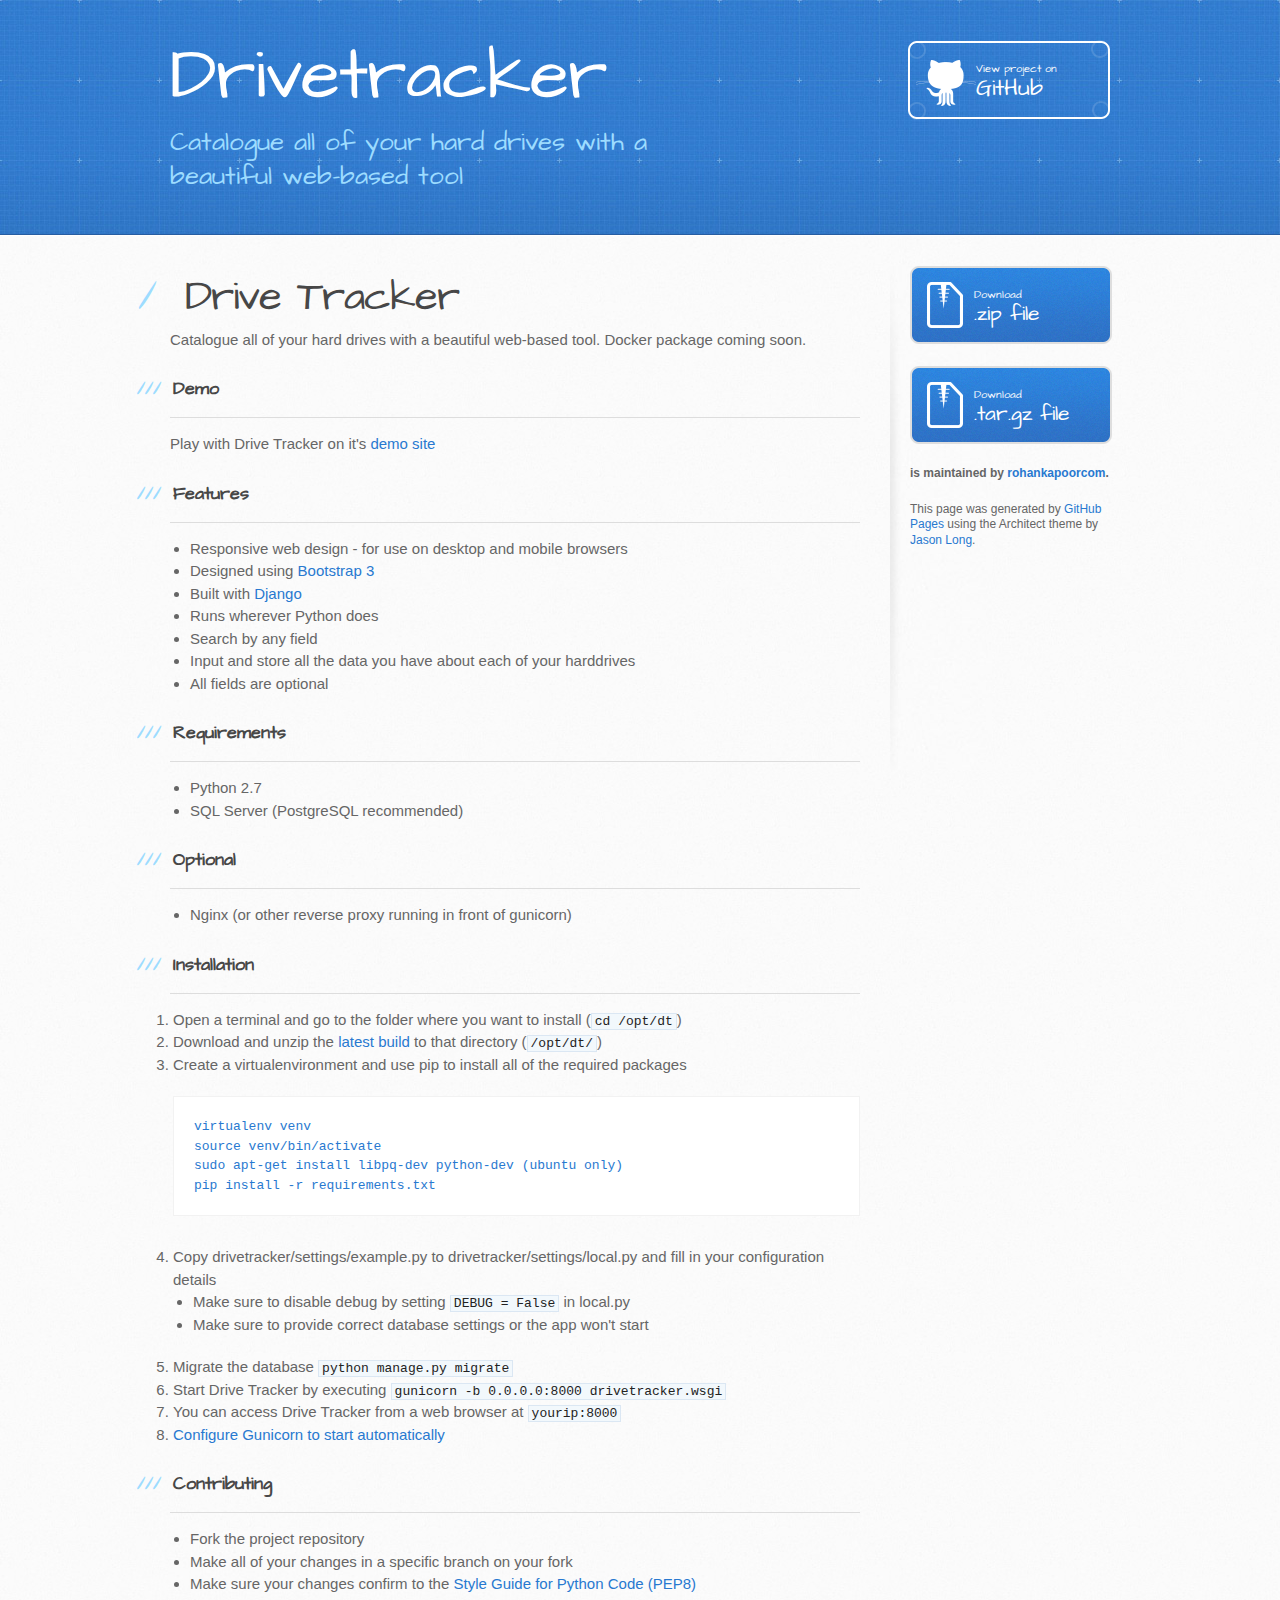
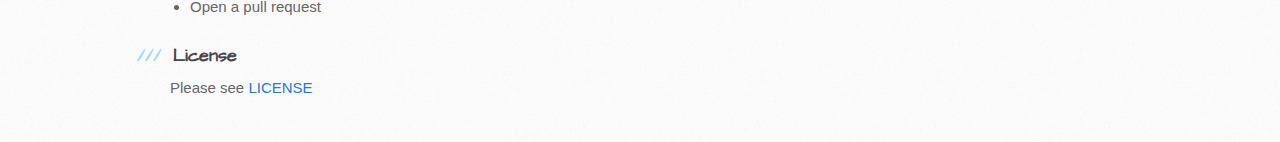
<file: index.html>
<!DOCTYPE html>
<html>
  <head>
    <meta charset='utf-8'>
    <meta http-equiv="X-UA-Compatible" content="chrome=1">
    <meta name="viewport" content="width=device-width, initial-scale=1, maximum-scale=1">
    <link href='https://fonts.googleapis.com/css?family=Architects+Daughter' rel='stylesheet' type='text/css'>
    <link rel="stylesheet" type="text/css" href="stylesheets/stylesheet.css" media="screen">
    <link rel="stylesheet" type="text/css" href="stylesheets/github-light.css" media="screen">
    <link rel="stylesheet" type="text/css" href="stylesheets/print.css" media="print">

    <!--[if lt IE 9]>
    <script src="//html5shiv.googlecode.com/svn/trunk/html5.js"></script>
    <![endif]-->

    <title>Drivetracker by rohankapoorcom</title>
  </head>

  <body>
    <header>
      <div class="inner">
        <h1>Drivetracker</h1>
        <h2>Catalogue all of your hard drives with a beautiful web-based tool</h2>
        <a href="https://github.com/rohankapoorcom/drivetracker" class="button"><small>View project on</small> GitHub</a>
      </div>
    </header>

    <div id="content-wrapper">
      <div class="inner clearfix">
        <section id="main-content">
          <h1>
<a id="drive-tracker" class="anchor" href="#drive-tracker" aria-hidden="true"><span aria-hidden="true" class="octicon octicon-link"></span></a>Drive Tracker</h1>

<p>Catalogue all of your hard drives with a beautiful web-based tool. Docker package coming soon.</p>

<h3>
<a id="demo" class="anchor" href="#demo" aria-hidden="true"><span aria-hidden="true" class="octicon octicon-link"></span></a>Demo</h3>

<hr>

<p>Play with Drive Tracker on it's <a href="https://drivetracker-demo.herokuapp.com">demo site</a></p>

<h3>
<a id="features" class="anchor" href="#features" aria-hidden="true"><span aria-hidden="true" class="octicon octicon-link"></span></a>Features</h3>

<hr>

<ul>
<li>Responsive web design - for use on desktop and mobile browsers</li>
<li>Designed using <a href="http://getbootstrap.com/">Bootstrap 3</a>
</li>
<li>Built with <a href="http://www.djangoproject.com/">Django</a>
</li>
<li>Runs wherever Python does</li>
<li>Search by any field</li>
<li>Input and store all the data you have about each of your harddrives</li>
<li>All fields are optional</li>
</ul>

<h3>
<a id="requirements" class="anchor" href="#requirements" aria-hidden="true"><span aria-hidden="true" class="octicon octicon-link"></span></a>Requirements</h3>

<hr>

<ul>
<li>Python 2.7</li>
<li>SQL Server (PostgreSQL recommended)</li>
</ul>

<h3>
<a id="optional" class="anchor" href="#optional" aria-hidden="true"><span aria-hidden="true" class="octicon octicon-link"></span></a>Optional</h3>

<hr>

<ul>
<li>Nginx (or other reverse proxy running in front of gunicorn)</li>
</ul>

<h3>
<a id="installation" class="anchor" href="#installation" aria-hidden="true"><span aria-hidden="true" class="octicon octicon-link"></span></a>Installation</h3>

<hr>

<ol>
<li>Open a terminal and go to the folder where you want to install (<code>cd /opt/dt</code>)</li>
<li>Download and unzip the <a href="https://github.com/rohankapoorcom/drivetracker/archive/master.zip">latest build</a> to that directory (<code>/opt/dt/</code>)</li>
<li>
<p>Create a virtualenvironment and use pip to install all of the required packages</p>

<pre><code>virtualenv venv
source venv/bin/activate
sudo apt-get install libpq-dev python-dev (ubuntu only)
pip install -r requirements.txt
</code></pre>
</li>
<li>Copy drivetracker/settings/example.py to drivetracker/settings/local.py and fill in your configuration details

<ul>
<li>Make sure to disable debug by setting <code>DEBUG = False</code> in local.py</li>
<li>Make sure to provide correct database settings or the app won't start</li>
</ul>
</li>
<li>Migrate the database <code>python manage.py migrate</code>
</li>
<li>Start Drive Tracker by executing <code>gunicorn -b 0.0.0.0:8000 drivetracker.wsgi</code>
</li>
<li>You can access Drive Tracker from a web browser at <code>yourip:8000</code>
</li>
<li><a href="http://docs.gunicorn.org/en/stable/deploy.html">Configure Gunicorn to start automatically</a></li>
</ol>

<h3>
<a id="contributing" class="anchor" href="#contributing" aria-hidden="true"><span aria-hidden="true" class="octicon octicon-link"></span></a>Contributing</h3>

<hr>

<ul>
<li>Fork the project repository</li>
<li>Make all of your changes in a specific branch on your fork</li>
<li>Make sure your changes confirm to the <a href="http://python.org/dev/peps/pep-0008/">Style Guide for Python Code (PEP8)</a>
</li>
<li>Open a pull request</li>
</ul>

<h3>
<a id="license" class="anchor" href="#license" aria-hidden="true"><span aria-hidden="true" class="octicon octicon-link"></span></a>License</h3>

<p>Please see <a href="https://github.com/rohankapoorcom/drivetracker/blob/master/LICENSE">LICENSE</a></p>
        </section>

        <aside id="sidebar">
          <a href="https://github.com/rohankapoorcom/drivetracker/zipball/master" class="button">
            <small>Download</small>
            .zip file
          </a>
          <a href="https://github.com/rohankapoorcom/drivetracker/tarball/master" class="button">
            <small>Download</small>
            .tar.gz file
          </a>

          <p class="repo-owner"><a href="https://github.com/rohankapoorcom/drivetracker"></a> is maintained by <a href="https://github.com/rohankapoorcom">rohankapoorcom</a>.</p>

          <p>This page was generated by <a href="https://pages.github.com">GitHub Pages</a> using the Architect theme by <a href="https://twitter.com/jasonlong">Jason Long</a>.</p>
        </aside>
      </div>
    </div>

  
  </body>
</html>
</file>
<file: stylesheets/github-light.css>
/*
The MIT License (MIT)

Copyright (c) 2015 GitHub, Inc.

Permission is hereby granted, free of charge, to any person obtaining a copy
of this software and associated documentation files (the "Software"), to deal
in the Software without restriction, including without limitation the rights
to use, copy, modify, merge, publish, distribute, sublicense, and/or sell
copies of the Software, and to permit persons to whom the Software is
furnished to do so, subject to the following conditions:

The above copyright notice and this permission notice shall be included in all
copies or substantial portions of the Software.

THE SOFTWARE IS PROVIDED "AS IS", WITHOUT WARRANTY OF ANY KIND, EXPRESS OR
IMPLIED, INCLUDING BUT NOT LIMITED TO THE WARRANTIES OF MERCHANTABILITY,
FITNESS FOR A PARTICULAR PURPOSE AND NONINFRINGEMENT. IN NO EVENT SHALL THE
AUTHORS OR COPYRIGHT HOLDERS BE LIABLE FOR ANY CLAIM, DAMAGES OR OTHER
LIABILITY, WHETHER IN AN ACTION OF CONTRACT, TORT OR OTHERWISE, ARISING FROM,
OUT OF OR IN CONNECTION WITH THE SOFTWARE OR THE USE OR OTHER DEALINGS IN THE
SOFTWARE.

*/

.pl-c /* comment */ {
  color: #969896;
}

.pl-c1      /* constant, markup.raw, meta.diff.header, meta.module-reference, meta.property-name, support, support.constant, support.variable, variable.other.constant */,
.pl-s .pl-v /* string variable */ {
  color: #0086b3;
}

.pl-e  /* entity */,
.pl-en /* entity.name */ {
  color: #795da3;
}

.pl-s .pl-s1 /* string source */,
.pl-smi      /* storage.modifier.import, storage.modifier.package, storage.type.java, variable.other, variable.parameter.function */ {
  color: #333;
}

.pl-ent /* entity.name.tag */ {
  color: #63a35c;
}

.pl-k /* keyword, storage, storage.type */ {
  color: #a71d5d;
}

.pl-pds              /* punctuation.definition.string, string.regexp.character-class */,
.pl-s                /* string */,
.pl-s .pl-pse .pl-s1 /* string punctuation.section.embedded source */,
.pl-sr               /* string.regexp */,
.pl-sr .pl-cce       /* string.regexp constant.character.escape */,
.pl-sr .pl-sra       /* string.regexp string.regexp.arbitrary-repitition */,
.pl-sr .pl-sre       /* string.regexp source.ruby.embedded */ {
  color: #183691;
}

.pl-v /* variable */ {
  color: #ed6a43;
}

.pl-id /* invalid.deprecated */ {
  color: #b52a1d;
}

.pl-ii /* invalid.illegal */ {
  background-color: #b52a1d;
  color: #f8f8f8;
}

.pl-sr .pl-cce /* string.regexp constant.character.escape */ {
  color: #63a35c;
  font-weight: bold;
}

.pl-ml /* markup.list */ {
  color: #693a17;
}

.pl-mh        /* markup.heading */,
.pl-mh .pl-en /* markup.heading entity.name */,
.pl-ms        /* meta.separator */ {
  color: #1d3e81;
  font-weight: bold;
}

.pl-mq /* markup.quote */ {
  color: #008080;
}

.pl-mi /* markup.italic */ {
  color: #333;
  font-style: italic;
}

.pl-mb /* markup.bold */ {
  color: #333;
  font-weight: bold;
}

.pl-md /* markup.deleted, meta.diff.header.from-file */ {
  background-color: #ffecec;
  color: #bd2c00;
}

.pl-mi1 /* markup.inserted, meta.diff.header.to-file */ {
  background-color: #eaffea;
  color: #55a532;
}

.pl-mdr /* meta.diff.range */ {
  color: #795da3;
  font-weight: bold;
}

.pl-mo /* meta.output */ {
  color: #1d3e81;
}
</file>
<file: stylesheets/print.css>
html, body, div, span, applet, object, iframe,
h1, h2, h3, h4, h5, h6, p, blockquote, pre,
a, abbr, acronym, address, big, cite, code,
del, dfn, em, img, ins, kbd, q, s, samp,
small, strike, strong, sub, sup, tt, var,
b, u, i, center,
dl, dt, dd, ol, ul, li,
fieldset, form, label, legend,
table, caption, tbody, tfoot, thead, tr, th, td,
article, aside, canvas, details, embed,
figure, figcaption, footer, header, hgroup,
menu, nav, output, ruby, section, summary,
time, mark, audio, video {
  padding: 0;
  margin: 0;
  font: inherit;
  font-size: 100%;
  vertical-align: baseline;
  border: 0;
}
/* HTML5 display-role reset for older browsers */
article, aside, details, figcaption, figure,
footer, header, hgroup, menu, nav, section {
  display: block;
}
body {
  line-height: 1;
}
ol, ul {
  list-style: none;
}
blockquote, q {
  quotes: none;
}
blockquote:before, blockquote:after,
q:before, q:after {
  content: '';
  content: none;
}
table {
  border-spacing: 0;
  border-collapse: collapse;
}
body {
  font-family: 'Helvetica Neue', Helvetica, Arial, serif;
  font-size: 13px;
  line-height: 1.5;
  color: #000;
}

a {
  font-weight: bold;
  color: #d5000d;
}

header {
  padding-top: 35px;
  padding-bottom: 10px;
}

header h1 {
  font-size: 48px;
  font-weight: bold;
  line-height: 1.2;
  color: #303030;
  letter-spacing: -1px;
}

header h2 {
  font-size: 24px;
  font-weight: normal;
  line-height: 1.3;
  color: #aaa;
  letter-spacing: -1px;
}
#downloads {
  display: none;
}
#main_content {
  padding-top: 20px;
}

code, pre {
  margin-bottom: 30px;
  font-family: Monaco, "Bitstream Vera Sans Mono", "Lucida Console", Terminal;
  font-size: 12px;
  color: #222;
}

code {
  padding: 0 3px;
}

pre {
  padding: 20px;
  overflow: auto;
  border: solid 1px #ddd;
}
pre code {
  padding: 0;
}

ul, ol, dl {
  margin-bottom: 20px;
}


/* COMMON STYLES */

table {
  width: 100%;
  border: 1px solid #ebebeb;
}

th {
  font-weight: 500;
}

td {
  font-weight: 300;
  text-align: center;
  border: 1px solid #ebebeb;
}

form {
  padding: 20px;
  background: #f2f2f2;

}


/* GENERAL ELEMENT TYPE STYLES */

h1 {
  font-size: 2.8em;
}

h2 {
  margin-bottom: 8px;
  font-size: 22px;
  font-weight: bold;
  color: #303030;
}

h3 {
  margin-bottom: 8px;
  font-size: 18px;
  font-weight: bold;
  color: #d5000d;
}

h4 {
  font-size: 16px;
  font-weight: bold;
  color: #303030;
}

h5 {
  font-size: 1em;
  color: #303030;
}

h6 {
  font-size: .8em;
  color: #303030;
}

p {
  margin-bottom: 20px;
  font-weight: 300;
}

a {
  text-decoration: none;
}

p a {
  font-weight: 400;
}

blockquote {
  padding: 0 0 0 30px;
  margin-bottom: 20px;
  font-size: 1.6em;
  border-left: 10px solid #e9e9e9;
}

ul li {
  padding-left: 20px;
  list-style-position: inside;
  list-style: disc;
}

ol li {
  padding-left: 3px;
  list-style-position: inside;
  list-style: decimal;
}

dl dd {
  font-style: italic;
  font-weight: 100;
}

footer {
  padding-top: 20px;
  padding-bottom: 30px;
  margin-top: 40px;
  font-size: 13px;
  color: #aaa;
}

footer a {
  color: #666;
}

/* MISC */
.clearfix:after {
  display: block;
  height: 0;
  clear: both;
  visibility: hidden;
  content: '.';
}

.clearfix {display: inline-block;}
* html .clearfix {height: 1%;}
.clearfix {display: block;}
</file>
<file: stylesheets/stylesheet.css>
/*! normalize.css v3.0.2 | MIT License | git.io/normalize */

/**
 * 1. Set default font family to sans-serif.
 * 2. Prevent iOS text size adjust after orientation change, without disabling
 *    user zoom.
 */

html {
  font-family: sans-serif; /* 1 */
  -webkit-text-size-adjust: 100%; /* 2 */
  -ms-text-size-adjust: 100%; /* 2 */
}

/**
 * Remove default margin.
 */

body {
  margin: 0;
}

/* HTML5 display definitions
   ========================================================================== */

/**
 * Correct `block` display not defined for any HTML5 element in IE 8/9.
 * Correct `block` display not defined for `details` or `summary` in IE 10/11
 * and Firefox.
 * Correct `block` display not defined for `main` in IE 11.
 */

article,
aside,
details,
figcaption,
figure,
footer,
header,
hgroup,
main,
menu,
nav,
section,
summary {
  display: block;
}

/**
 * 1. Correct `inline-block` display not defined in IE 8/9.
 * 2. Normalize vertical alignment of `progress` in Chrome, Firefox, and Opera.
 */

audio,
canvas,
progress,
video {
  display: inline-block; /* 1 */
  vertical-align: baseline; /* 2 */
}

/**
 * Prevent modern browsers from displaying `audio` without controls.
 * Remove excess height in iOS 5 devices.
 */

audio:not([controls]) {
  display: none;
  height: 0;
}

/**
 * Address `[hidden]` styling not present in IE 8/9/10.
 * Hide the `template` element in IE 8/9/11, Safari, and Firefox < 22.
 */

[hidden],
template {
  display: none;
}

/* Links
   ========================================================================== */

/**
 * Remove the gray background color from active links in IE 10.
 */

a {
  background-color: transparent;
}

/**
 * Improve readability when focused and also mouse hovered in all browsers.
 */

a:active,
a:hover {
  outline: 0;
}

/* Text-level semantics
   ========================================================================== */

/**
 * Address styling not present in IE 8/9/10/11, Safari, and Chrome.
 */

abbr[title] {
  border-bottom: 1px dotted;
}

/**
 * Address style set to `bolder` in Firefox 4+, Safari, and Chrome.
 */

b,
strong {
  font-weight: bold;
}

/**
 * Address styling not present in Safari and Chrome.
 */

dfn {
  font-style: italic;
}

/**
 * Address variable `h1` font-size and margin within `section` and `article`
 * contexts in Firefox 4+, Safari, and Chrome.
 */

h1 {
  margin: 0.67em 0;
  font-size: 2em;
}

/**
 * Address styling not present in IE 8/9.
 */

mark {
  color: #000;
  background: #ff0;
}

/**
 * Address inconsistent and variable font size in all browsers.
 */

small {
  font-size: 80%;
}

/**
 * Prevent `sub` and `sup` affecting `line-height` in all browsers.
 */

sub,
sup {
  position: relative;
  font-size: 75%;
  line-height: 0;
  vertical-align: baseline;
}

sup {
  top: -0.5em;
}

sub {
  bottom: -0.25em;
}

/* Embedded content
   ========================================================================== */

/**
 * Remove border when inside `a` element in IE 8/9/10.
 */

img {
  border: 0;
}

/**
 * Correct overflow not hidden in IE 9/10/11.
 */

svg:not(:root) {
  overflow: hidden;
}

/* Grouping content
   ========================================================================== */

/**
 * Address margin not present in IE 8/9 and Safari.
 */

figure {
  margin: 1em 40px;
}

/**
 * Address differences between Firefox and other browsers.
 */

hr {
  height: 0;
  -moz-box-sizing: content-box;
  box-sizing: content-box;
}

/**
 * Contain overflow in all browsers.
 */

pre {
  overflow: auto;
}

/**
 * Address odd `em`-unit font size rendering in all browsers.
 */

code,
kbd,
pre,
samp {
  font-family: monospace, monospace;
  font-size: 1em;
}

/* Forms
   ========================================================================== */

/**
 * Known limitation: by default, Chrome and Safari on OS X allow very limited
 * styling of `select`, unless a `border` property is set.
 */

/**
 * 1. Correct color not being inherited.
 *    Known issue: affects color of disabled elements.
 * 2. Correct font properties not being inherited.
 * 3. Address margins set differently in Firefox 4+, Safari, and Chrome.
 */

button,
input,
optgroup,
select,
textarea {
  margin: 0; /* 3 */
  font: inherit; /* 2 */
  color: inherit; /* 1 */
}

/**
 * Address `overflow` set to `hidden` in IE 8/9/10/11.
 */

button {
  overflow: visible;
}

/**
 * Address inconsistent `text-transform` inheritance for `button` and `select`.
 * All other form control elements do not inherit `text-transform` values.
 * Correct `button` style inheritance in Firefox, IE 8/9/10/11, and Opera.
 * Correct `select` style inheritance in Firefox.
 */

button,
select {
  text-transform: none;
}

/**
 * 1. Avoid the WebKit bug in Android 4.0.* where (2) destroys native `audio`
 *    and `video` controls.
 * 2. Correct inability to style clickable `input` types in iOS.
 * 3. Improve usability and consistency of cursor style between image-type
 *    `input` and others.
 */

button,
html input[type="button"], /* 1 */
input[type="reset"],
input[type="submit"] {
  -webkit-appearance: button; /* 2 */
  cursor: pointer; /* 3 */
}

/**
 * Re-set default cursor for disabled elements.
 */

button[disabled],
html input[disabled] {
  cursor: default;
}

/**
 * Remove inner padding and border in Firefox 4+.
 */

button::-moz-focus-inner,
input::-moz-focus-inner {
  padding: 0;
  border: 0;
}

/**
 * Address Firefox 4+ setting `line-height` on `input` using `!important` in
 * the UA stylesheet.
 */

input {
  line-height: normal;
}

/**
 * It's recommended that you don't attempt to style these elements.
 * Firefox's implementation doesn't respect box-sizing, padding, or width.
 *
 * 1. Address box sizing set to `content-box` in IE 8/9/10.
 * 2. Remove excess padding in IE 8/9/10.
 */

input[type="checkbox"],
input[type="radio"] {
  box-sizing: border-box; /* 1 */
  padding: 0; /* 2 */
}

/**
 * Fix the cursor style for Chrome's increment/decrement buttons. For certain
 * `font-size` values of the `input`, it causes the cursor style of the
 * decrement button to change from `default` to `text`.
 */

input[type="number"]::-webkit-inner-spin-button,
input[type="number"]::-webkit-outer-spin-button {
  height: auto;
}

/**
 * 1. Address `appearance` set to `searchfield` in Safari and Chrome.
 * 2. Address `box-sizing` set to `border-box` in Safari and Chrome
 *    (include `-moz` to future-proof).
 */

input[type="search"] {
  -webkit-box-sizing: content-box; /* 2 */
  -moz-box-sizing: content-box;
  box-sizing: content-box;
  -webkit-appearance: textfield; /* 1 */
}

/**
 * Remove inner padding and search cancel button in Safari and Chrome on OS X.
 * Safari (but not Chrome) clips the cancel button when the search input has
 * padding (and `textfield` appearance).
 */

input[type="search"]::-webkit-search-cancel-button,
input[type="search"]::-webkit-search-decoration {
  -webkit-appearance: none;
}

/**
 * Define consistent border, margin, and padding.
 */

fieldset {
  padding: 0.35em 0.625em 0.75em;
  margin: 0 2px;
  border: 1px solid #c0c0c0;
}

/**
 * 1. Correct `color` not being inherited in IE 8/9/10/11.
 * 2. Remove padding so people aren't caught out if they zero out fieldsets.
 */

legend {
  padding: 0; /* 2 */
  border: 0; /* 1 */
}

/**
 * Remove default vertical scrollbar in IE 8/9/10/11.
 */

textarea {
  overflow: auto;
}

/**
 * Don't inherit the `font-weight` (applied by a rule above).
 * NOTE: the default cannot safely be changed in Chrome and Safari on OS X.
 */

optgroup {
  font-weight: bold;
}

/* Tables
   ========================================================================== */

/**
 * Remove most spacing between table cells.
 */

table {
  border-spacing: 0;
  border-collapse: collapse;
}

td,
th {
  padding: 0;
}

/* LAYOUT STYLES */
body {
  font-family: 'Helvetica Neue', Helvetica, Arial, serif;
  font-size: 15px;
  font-weight: 400;
  line-height: 1.5;
  color: #666;
  background: #fafafa url(../images/body-bg.jpg) 0 0 repeat;
}

p {
  margin-top: 0;
}

a {
  color: #2879d0;
}
a:hover {
  color: #2268b2;
}

header {
  padding-top: 40px;
  padding-bottom: 40px;
  font-family: 'Architects Daughter', 'Helvetica Neue', Helvetica, Arial, serif;
  background: #2e7bcf url(../images/header-bg.jpg) 0 0 repeat-x;
  border-bottom: solid 1px #275da1;
}

header h1 {
  width: 540px;
  margin-top: 0;
  margin-bottom: 0.2em;
  font-size: 72px;
  font-weight: normal;
  line-height: 1;
  color: #fff;
  letter-spacing: -1px;
}

header h2 {
  width: 540px;
  margin-top: 0;
  margin-bottom: 0;
  font-size: 26px;
  font-weight: normal;
  line-height: 1.3;
  color: #9ddcff;
  letter-spacing: 0;
}

.inner {
  position: relative;
  width: 940px;
  margin: 0 auto;
}

#content-wrapper {
  padding-top: 30px;
  border-top: solid 1px #fff;
}

#main-content {
  float: left;
  width: 690px;
}

#main-content img {
  max-width: 100%;
}

aside#sidebar {
  float: right;
  width: 200px;
  min-height: 504px;
  padding-left: 20px;
  font-size: 12px;
  line-height: 1.3;
  background: transparent url(../images/sidebar-bg.jpg) 0 0 no-repeat;
}

aside#sidebar p.repo-owner,
aside#sidebar p.repo-owner a {
  font-weight: bold;
}

#downloads {
  margin-bottom: 40px;
}

a.button {
  width: 134px;
  height: 58px;
  padding-top: 22px;
  padding-left: 68px;
  font-family: 'Architects Daughter', 'Helvetica Neue', Helvetica, Arial, serif;
  font-size: 23px;
  line-height: 1.2;
  color: #fff;
}
a.button small {
  display: block;
  font-size: 11px;
}
header a.button {
  position: absolute;
  top: 0;
  right: 0;
  background: transparent url(../images/github-button.png) 0 0 no-repeat;
}
aside a.button {
  display: block;
  width: 138px;
  padding-left: 64px;
  margin-bottom: 20px;
  font-size: 21px;
  background: transparent url(../images/download-button.png) 0 0 no-repeat;
}

code, pre {
  margin-bottom: 30px;
  font-family: Monaco, "Bitstream Vera Sans Mono", "Lucida Console", Terminal, monospace;
  font-size: 13px;
  color: #222;
}

code {
  padding: 0 3px;
  background-color: #f2f8fc;
  border: solid 1px #dbe7f3;
}

pre {
  padding: 20px;
  overflow: auto;
  text-shadow: none;
  background: #fff;
  border: solid 1px #f2f2f2;
}
pre code {
  padding: 0;
  color: #2879d0;
  background-color: #fff;
  border: none;
}

ul, ol, dl {
  margin-bottom: 20px;
}


/* COMMON STYLES */

hr {
  height: 0;
  margin-top: 1em;
  margin-bottom: 1em;
  border: 0;
  border-top: solid 1px #ddd;
}

table {
  width: 100%;
  border: 1px solid #ebebeb;
}

th {
  font-weight: 500;
}

td {
  font-weight: 300;
  text-align: center;
  border: 1px solid #ebebeb;
}

form {
  padding: 20px;
  background: #f2f2f2;

}


/* GENERAL ELEMENT TYPE STYLES */

#main-content h1 {
  margin-top: 0;
  margin-bottom: 0;
  font-family: 'Architects Daughter', 'Helvetica Neue', Helvetica, Arial, serif;
  font-size: 2.8em;
  font-weight: normal;
  color: #474747;
  text-indent: 6px;
  letter-spacing: -1px;
}

#main-content h1:before {
  padding-right: 0.3em;
  margin-left: -0.9em;
  color: #9ddcff;
  content: "/";
}

#main-content h2 {
  margin-bottom: 8px;
  font-family: 'Architects Daughter', 'Helvetica Neue', Helvetica, Arial, serif;
  font-size: 22px;
  font-weight: bold;
  color: #474747;
  text-indent: 4px;
}
#main-content h2:before {
  padding-right: 0.3em;
  margin-left: -1.5em;
  content: "//";
  color: #9ddcff;
}

#main-content h3 {
  margin-top: 24px;
  margin-bottom: 8px;
  font-family: 'Architects Daughter', 'Helvetica Neue', Helvetica, Arial, serif;
  font-size: 18px;
  font-weight: bold;
  color: #474747;
  text-indent: 3px;
}

#main-content h3:before {
  padding-right: 0.3em;
  margin-left: -2em;
  content: "///";
  color: #9ddcff;
}

#main-content h4 {
  margin-bottom: 8px;
  font-family: 'Architects Daughter', 'Helvetica Neue', Helvetica, Arial, serif;
  font-size: 15px;
  font-weight: bold;
  color: #474747;
  text-indent: 3px;
}

h4:before {
  padding-right: 0.3em;
  margin-left: -2.8em;
  content: "////";
  color: #9ddcff;
}

#main-content h5 {
  margin-bottom: 8px;
  font-family: 'Architects Daughter', 'Helvetica Neue', Helvetica, Arial, serif;
  font-size: 14px;
  color: #474747;
  text-indent: 3px;
}
h5:before {
  padding-right: 0.3em;
  margin-left: -3.2em;
  content: "/////";
  color: #9ddcff;
}

#main-content h6 {
  margin-bottom: 8px;
  font-family: 'Architects Daughter', 'Helvetica Neue', Helvetica, Arial, serif;
  font-size: .8em;
  color: #474747;
  text-indent: 3px;
}
h6:before {
  padding-right: 0.3em;
  margin-left: -3.7em;
  content: "//////";
  color: #9ddcff;
}

p {
  margin-bottom: 20px;
}

a {
  text-decoration: none;
}

p a {
  font-weight: 400;
}

blockquote {
  padding: 0 0 0 30px;
  margin-bottom: 20px;
  font-size: 1.6em;
  border-left: 10px solid #e9e9e9;
}

ul {
  list-style-position: inside;
  list-style: disc;
  padding-left: 20px;
}

ol {
  list-style-position: inside;
  list-style: decimal;
  padding-left: 3px;
}

dl dd {
  font-style: italic;
  font-weight: 100;
}

footer {
  padding-top: 20px;
  padding-bottom: 30px;
  margin-top: 40px;
  font-size: 13px;
  color: #aaa;
  background: transparent url('../images/hr.png') 0 0 no-repeat;
}

footer a {
  color: #666;
}
footer a:hover {
  color: #444;
}

/* MISC */
.clearfix:after {
  display: block;
  height: 0;
  clear: both;
  visibility: hidden;
  content: '.';
}

.clearfix {display: inline-block;}
* html .clearfix {height: 1%;}
.clearfix {display: block;}

/* #Media Queries
================================================== */

/* Smaller than standard 960 (devices and browsers) */
@media only screen and (max-width: 959px) { }

/* Tablet Portrait size to standard 960 (devices and browsers) */
@media only screen and (min-width: 768px) and (max-width: 959px) {
  .inner {
    width: 740px;
  }
  header h1, header h2 {
    width: 340px;
  }
  header h1 {
    font-size: 60px;
  }
  header h2 {
    font-size: 30px;
  }
  #main-content {
    width: 490px;
  }
  #main-content h1:before,
  #main-content h2:before,
  #main-content h3:before,
  #main-content h4:before,
  #main-content h5:before,
  #main-content h6:before {
    padding-right: 0;
    margin-left: 0;
    content: none;
  }
}

/* All Mobile Sizes (devices and browser) */
@media only screen and (max-width: 767px) {
  .inner {
    width: 93%;
  }
  header {
    padding: 20px 0;
  }
  header .inner {
    position: relative;
  }
  header h1, header h2 {
    width: 100%;
  }
  header h1 {
    font-size: 48px;
  }
  header h2 {
    font-size: 24px;
  }
  header a.button {
    position: relative;
    display: inline-block;
    width: auto;
    height: auto;
    padding: 5px 10px;
    margin-top: 15px;
    font-size: 13px;
    line-height: 1;
    color: #2879d0;
    text-align: center;
    background-color: #9ddcff;
    background-image: none;
    border-radius: 5px;
    -moz-border-radius: 5px;
    -webkit-border-radius: 5px;
  }
  header a.button small {
    display: inline;
    font-size: 13px;
  }
  #main-content,
  aside#sidebar {
    float: none;
    width: 100% ! important;
  }
  aside#sidebar {
    min-height: 0;
    padding: 20px 0;
    margin-top: 20px;
    background-image: none;
    border-top: solid 1px #ddd;
  }
  aside#sidebar a.button {
    display: none;
  }
  #main-content h1:before,
  #main-content h2:before,
  #main-content h3:before,
  #main-content h4:before,
  #main-content h5:before,
  #main-content h6:before {
    padding-right: 0;
    margin-left: 0;
    content: none;
  }
}

/* Mobile Landscape Size to Tablet Portrait (devices and browsers) */
@media only screen and (min-width: 480px) and (max-width: 767px) { }

/* Mobile Portrait Size to Mobile Landscape Size (devices and browsers) */
@media only screen and (max-width: 479px) { }
</file>
